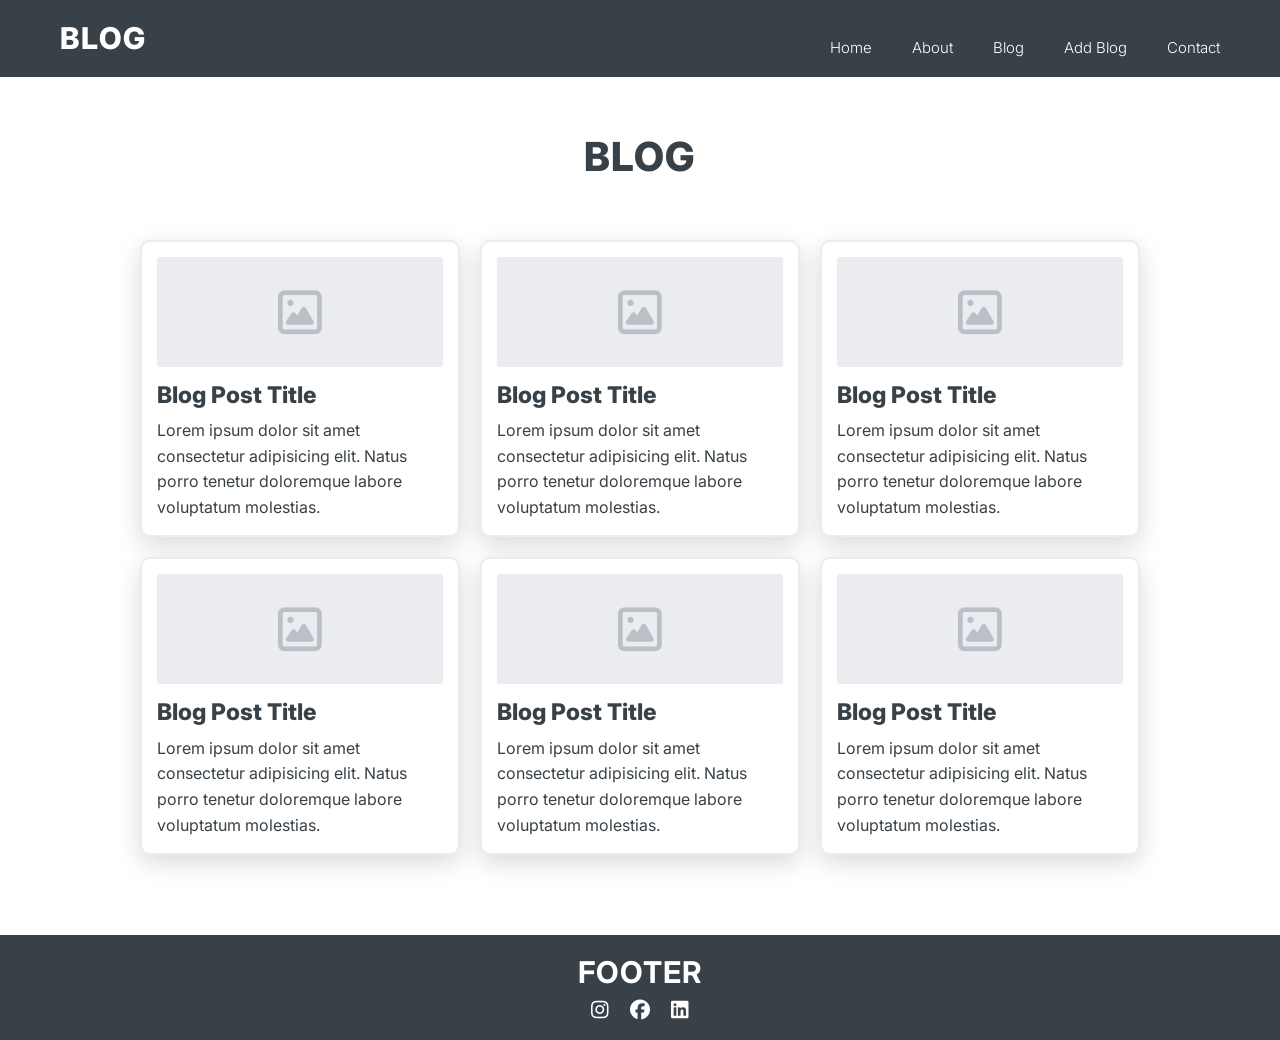
<file: index.html>
<!DOCTYPE html>
<html lang="en">

<head>
    <meta charset="UTF-8">
    <meta name="viewport" content="width=device-width, initial-scale=1.0">
    <title>BLOG</title>
    <!-- Font Awesome Library -->
    <link rel="stylesheet" href="css/all.min.css">
    <!-- Google Fonts -->
    <link rel="preconnect" href="https://fonts.googleapis.com">
    <link rel="preconnect" href="https://fonts.gstatic.com" crossorigin>
    <link
        href="https://fonts.googleapis.com/css2?family=Inter:ital,opsz,wght@0,14..32,100..900;1,14..32,100..900&display=swap"
        rel="stylesheet">
    <!-- Render All Elements Normally -->
    <link rel="stylesheet" href="css/normalize.css">
    <!-- Main CSS File -->
    <link rel="stylesheet" href="css/master.css">
</head>

<body>
    <!-- Start Header -->
    <header>
        <div class="logo">BLOG</div>
            <nav>
                <i class="fa-solid fa-bars"></i>
                <ul>
                    <li><a href="#home">Home</a></li>
                    <li><a href="#about">About</a></li>
                    <li><a href="#blog">Blog</a></li>
                    <li><a href="add-blog.html">Add Blog</a></li>
                    <li><a href="#contact">Contact</a></li>
                </ul>
            </nav>
    </header>
    <!-- End Header -->

    <!-- Start Main -->
    <main class="blog" id="blog">
        <h1 class="heading">BLOG</h1>
        <div class="cards" id="cards-container">
            <div class="card">
                <div class="image-placeholder">
                    <i class="fa-regular fa-image"></i>
                </div>
                <div class="info">
                    <h3>Blog Post title</h3>
                    <p>Lorem ipsum dolor sit amet consectetur adipisicing elit. Natus porro tenetur doloremque
                        labore voluptatum molestias.</p>
                </div>
            </div>
            <div class="card">
                <div class="image-placeholder">
                    <i class="fa-regular fa-image"></i>
                </div>
                <div class="info">
                    <h3>Blog Post title</h3>
                    <p>Lorem ipsum dolor sit amet consectetur adipisicing elit. Natus porro tenetur doloremque
                        labore voluptatum molestias.</p>
                </div>
            </div>
            <div class="card">
                <div class="image-placeholder">
                    <i class="fa-regular fa-image"></i>
                </div>
                <div class="info">
                    <h3>Blog Post title</h3>
                    <p>Lorem ipsum dolor sit amet consectetur adipisicing elit. Natus porro tenetur doloremque
                        labore voluptatum molestias.</p>
                </div>
            </div>
            <div class="card">
                <div class="image-placeholder">
                    <i class="fa-regular fa-image"></i>
                </div>
                <div class="info">
                    <h3>Blog Post title</h3>
                    <p>Lorem ipsum dolor sit amet consectetur adipisicing elit. Natus porro tenetur doloremque
                        labore voluptatum molestias.</p>
                </div>
            </div>
            <div class="card">
                <div class="image-placeholder">
                    <i class="fa-regular fa-image"></i>
                </div>
                <div class="info">
                    <h3>Blog Post title</h3>
                    <p>Lorem ipsum dolor sit amet consectetur adipisicing elit. Natus porro tenetur doloremque
                        labore voluptatum molestias.</p>
                </div>
            </div>
            <div class="card">
                <div class="image-placeholder">
                    <i class="fa-regular fa-image"></i>
                </div>
                <div class="info">
                    <h3>Blog Post title</h3>
                    <p>Lorem ipsum dolor sit amet consectetur adipisicing elit. Natus porro tenetur doloremque
                        labore voluptatum molestias.</p>
                </div>
            </div>
        </div>
    </main>
    <!-- End Main -->
    <!-- Start Delete Confirmation Modal -->
    <div class="modal-overlay" id="delete-modal">
        <div class="modal">
            <div class="modal-icon">
                <i class="fa-solid fa-triangle-exclamation"></i>
            </div>
            <h2>Delete Blog Post?</h2>
            <p>You are about to permanently delete <strong id="modal-blog-title"></strong>. This action cannot be undone.</p>
            <div class="modal-actions">
                <button id="modal-confirm-btn">
                    <i class="fa-solid fa-trash"></i> Yes, Delete
                </button>
                <button id="modal-cancel-btn">
                    I Changed My Mind
                </button>
            </div>
        </div>
    </div>
    <!-- End Delete Confirmation Modal -->
    <!-- Start Blog Detail Modal -->
    <div class="modal-overlay" id="detail-modal">
        <div class="modal detail-modal">
            <button class="modal-close-btn" id="detail-modal-close">
                <i class="fa-solid fa-xmark"></i>
            </button>
            <div class="modal-icon">
                <i class="fa-regular fa-image"></i>
            </div>
            <h2 id="detail-modal-title"></h2>
            <p id="detail-modal-description"></p>
        </div>
    </div>
    <!-- End Blog Detail Modal -->
    <!-- Start Footer -->
    <footer id="contact">
        <h3>Footer</h3>
        <div class="social-links">
            <a href="https://www.instagram.com/" target="_blank"><i class="fa-brands fa-instagram"></i></a>
            <a href="https://www.facebook.com/" target="_blank"><i class="fa-brands fa-facebook"></i></a>
            <a href="https://www.linkedin.com/" target="_blank"><i class="fa-brands fa-linkedin"></i></a>
        </div>
    </footer>
    <!-- End Footer -->
     <script src="main.js"></script>
</body>
</html>
</file>
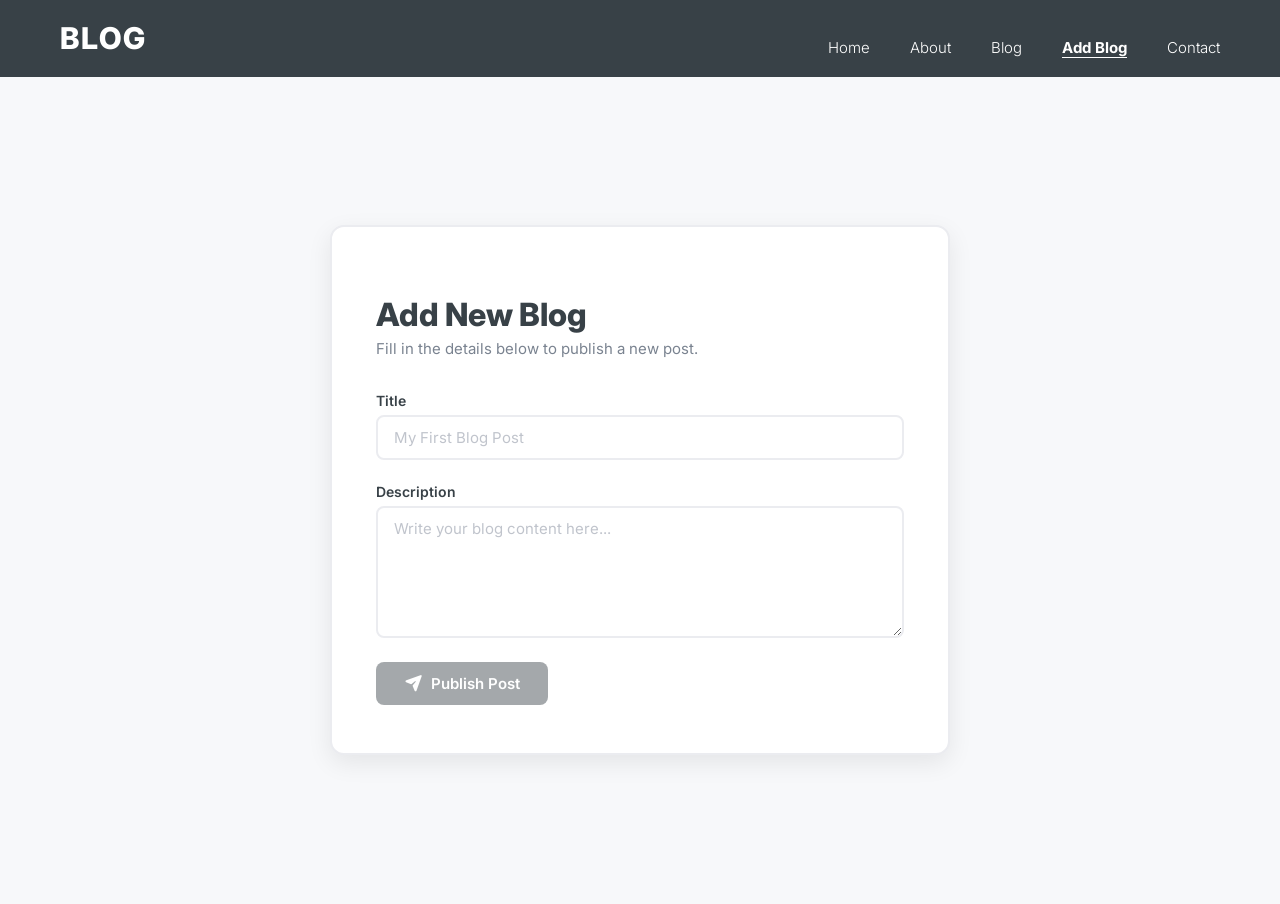
<file: add-blog.html>
<!DOCTYPE html>
<html lang="en">

<head>
    <meta charset="UTF-8">
    <meta name="viewport" content="width=device-width, initial-scale=1.0">
    <title>Add New Blog</title>
    <!-- Font Awesome Library -->
    <link rel="stylesheet" href="css/all.min.css">
    <!-- Google Fonts -->
    <link rel="preconnect" href="https://fonts.googleapis.com">
    <link rel="preconnect" href="https://fonts.gstatic.com" crossorigin>
    <link
        href="https://fonts.googleapis.com/css2?family=Inter:ital,opsz,wght@0,14..32,100..900;1,14..32,100..900&display=swap"
        rel="stylesheet">
    <!-- Render All Elements Normally -->
    <link rel="stylesheet" href="css/normalize.css">
    <!-- Main CSS File-->
    <link rel="stylesheet" href="css/master.css">
</head>

<body>

    <!-- Header -->
    <header>
        <div class="logo">BLOG</div>
        <nav>
            <i class="fa-solid fa-bars"></i>
            <ul>
                <li><a href="index.html">Home</a></li>
                <li><a href="index.html#about">About</a></li>
                <li><a href="index.html#blog">Blog</a></li>
                <li><a href="add-blog.html" class="active-link">Add Blog</a></li>
                <li><a href="index.html#contact">Contact</a></li>
            </ul>
        </nav>
    </header>

    <!-- Add Blog Section -->
    <section class="add-blog-section">
        <div class="add-blog-inner">

            <div class="add-blog-header">
                <h1 class="add-blog-title">Add New Blog</h1>
                <p class="add-blog-subtitle">Fill in the details below to publish a new post.</p>
            </div>

            <form class="blog-form" id="blog-form" novalidate>

                <!-- Title -->
                <div class="form-group">
                    <label for="form-title">Title</label>
                    <input
                        type="text"
                        id="form-title"
                        name="title"
                        placeholder="My First Blog Post"
                        autocomplete="off"
                    />
                    <span class="field-error" id="title-error"></span>
                </div>

                <!-- Description -->
                <div class="form-group">
                    <label for="form-description">Description</label>
                    <textarea
                        id="form-description"
                        name="description"
                        placeholder="Write your blog content here..."
                        rows="6"
                    ></textarea>
                    <span class="field-error" id="description-error"></span>
                </div>

                <!-- Submit -->
                <button type="submit" id="form-submit-btn" disabled>
                    <i class="fa-solid fa-paper-plane"></i> Publish Post
                </button>

            </form>

        </div>
    </section>

    <script src="add-blog.js"></script>

</body>
</html>
</file>
<file: css/master.css>
/* Start Variables */
:root {
    --main-color: #384147;
    --secondary-color: #fff;
    --transition-duration: 0.3s;
}
/* End Variables */

/* Start Global Rules */
* {
    margin: 0;
    padding: 0;
    box-sizing: border-box;
}

html {
    scroll-behavior: smooth;
}

body {
    font-family: "Inter", sans-serif;
}
/* End Global Rules */

/* Start Header */
header {
    padding: 20px 60px;
    background-color: var(--main-color);
    display: flex;
    justify-content: space-between;
    align-items: center;
    color: var(--secondary-color);
}

header .logo {
    text-transform: uppercase;
    font-size: 30px;
    font-weight: 800;
    letter-spacing: 2px;
}

header nav {
    position: relative;
}

header nav i {
    visibility: hidden;
    color: var(--secondary-color);
}

header nav ul {
    list-style: none;
    display: flex;
    gap: 40px;
}

header nav ul a {
    text-decoration: none;
    color: var(--secondary-color);
    font-size: 15px;
    font-weight: 300;
    text-transform: capitalize;
}

/* Small */
@media (max-width: 768px) {
    header nav i {
        visibility: visible;
        font-size: 25px;
    }

    header nav ul {
        margin: 0;
        padding: 0;
        background-color: var(--main-color);
        position: absolute;
        right: 0;
        min-width: 200px;
        top: calc(100% + 20px);
        display: none;
        z-index: 1;
    }

    header nav ul::before {
        content: " ";
        border-width: 10px;
        border-style: solid;
        border-color: transparent transparent var(--secondary-color) transparent;
        position: absolute;
        right: 5px;
        top: -20px;
    }

    header nav ul li a {
        display: block;
        padding: 15px;
        text-decoration: none;
        color: var(--secondary-color);
        transition: 0.3s;
    }

    header nav ul li:not(:last-child) a {
        border-bottom: 1px solid var(--secondary-color);
    }

    header nav ul li a:hover {
        padding-left: 25px;
    }

    header nav:hover ul {
        display: block;
    }
}
/* End Header */

/* Start Blog */
.blog {
    padding-top: 30px;
    padding-bottom: 60px;
    background-color: var(--secondary-color);
    min-height: calc(100vh - 73px); 
}

.blog .heading {
    text-align: center;
    color: var(--main-color);
    font-size: 40px;
    letter-spacing: 1px;
    font-weight: 800;
    margin-bottom: 60px;
}

.blog .cards {
    margin: 20px;
    display: grid;
    grid-template-columns: repeat(3, 320px);
    gap: 20px;
    justify-content: center;
}

/* Medium */
@media (max-width: 992px) {
    .blog .cards {
        grid-template-columns: repeat(2, 1fr);
    }
}

/* Small */
@media (max-width: 768px) {
    .blog .cards {
        grid-template-columns: repeat(1, 1fr);
    }
}

.blog .cards .card {
    background-color: var(--secondary-color);
    border: 2px solid #EBECF0;
    border-radius: 10px;
    padding: 15px;
    box-shadow: 0 8px 25px rgba(0, 0, 0, 0.15);
    display: flex;
    flex-direction: column;
    position: relative;
}

.blog .cards .card:hover {
    border-color: #384147;
    transition: border-color 0.3s;
}

.blog .cards .card .image-placeholder {
    background-color: #EBECF0;
    border-radius: 3px;
    text-align: center;
    padding: 30px;
}

.blog .cards .card .image-placeholder i {
    color: #BCBFC7;
    font-size: 50px;
}

.blog .cards .card .info {
    margin: 15px 0 0;
    color: var(--main-color);
    flex: 1;
}

.blog .cards .card .info h3 {
    font-weight: 800;
    font-size: 23px;
    margin-bottom: 10px; 
    text-transform: capitalize;
    overflow: hidden;
}

.blog .cards .card .info p {
    line-height: 1.6;
    font-size: 16px;
    overflow: hidden;
}

.blog .cards .card .delete-btn {
    position: absolute;
    bottom: 15px;
    right: 15px;
    background: transparent;
    border: 1.5px solid #f0b8b8;
    color: #e05c5c;
    border-radius: 6px;
    width: 34px;
    height: 34px;
    display: flex;
    align-items: center;
    justify-content: center;
    cursor: pointer;
    transition: background-color 0.3s, color 0.3s;
}

.blog .cards .card .delete-btn:hover {
    background-color: #e05c5c;
    color: #fff;
}

/* When blog section is empty */
.empty-state {
    grid-column: 1 / -1;
    text-align: center;
    padding: 60px 20px;
    color: #7a8390;
}

.empty-state i {
    font-size: 48px;
    margin-bottom: 16px;
    display: block;
    opacity: 0.4;
}

.empty-state p {
    font-size: 18px;
}
/* End Blog */

/* Start Delete Confirmation Modal */
.modal-overlay {
    position: fixed;
    inset: 0;
    background-color: rgba(0, 0, 0, 0.55);
    display: flex;
    align-items: center;
    justify-content: center;
    z-index: 1000;
    padding: 20px;
    opacity: 0;
    visibility: hidden;
    transition: opacity 0.3s, visibility 0.3s;
}

.modal-overlay.active {
    opacity: 1;
    visibility: visible;
}

.modal {
    background-color: #fff;
    border-radius: 14px;
    padding: 40px 36px;
    max-width: 440px;
    width: 100%;
    text-align: center;
    box-shadow: 0 20px 60px rgba(0, 0, 0, 0.35);
    transform: translateY(20px);
    transition: transform 0.3s;
}

.modal-overlay.active .modal {
    transform: translateY(0);
}

.modal .modal-icon {
    width: 64px;
    height: 64px;
    background-color: #fff4f4;
    border-radius: 50%;
    display: flex;
    align-items: center;
    justify-content: center;
    margin: 0 auto 20px;
}

.modal .modal-icon i {
    font-size: 28px;
    color: #e05c5c;
}

.modal h2 {
    font-size: 22px;
    font-weight: 800;
    color: #384147;
    margin-bottom: 12px;
}

.modal p {
    font-size: 15px;
    line-height: 1.6;
    color: #7a8390;
    margin-bottom: 28px;
}

.modal p strong {
    color: #384147;
    font-weight: 600;
}

.modal .modal-actions {
    display: flex;
    flex-direction: column;
    gap: 12px;
}

#modal-confirm-btn {
    display: inline-flex;
    align-items: center;
    justify-content: center;
    gap: 8px;
    padding: 12px 24px;
    background-color: #e05c5c;
    color: #fff;
    border: none;
    border-radius: 8px;
    font-size: 15px;
    font-weight: 600;
    font-family: "Inter", sans-serif;
    cursor: pointer;
    transition: background-color 0.3s;
}

#modal-confirm-btn:hover:not(:disabled) {
    background-color: #c94a4a;
}

#modal-confirm-btn:disabled {
    opacity: 0.5;
    cursor: not-allowed;
}

#modal-cancel-btn {
    display: inline-flex;
    align-items: center;
    justify-content: center;
    padding: 12px 24px;
    background-color: transparent;
    color: #384147;
    border: 2px solid #EBECF0;
    border-radius: 8px;
    font-size: 15px;
    font-weight: 600;
    font-family: "Inter", sans-serif;
    cursor: pointer;
    transition: background-color 0.3s;
}

#modal-cancel-btn:hover {
    background-color: #EBECF0;
}

body.modal-open {
    overflow: hidden;
}
/* End Delete Confirmation Modal */

/* Start Blog Detail Modal */
.detail-modal {
    max-width: 560px;
    position: relative;
    text-align: left;
    max-height: 80vh;       
    overflow-y: auto; 
    overflow-x: hidden;  
    word-break: break-word; 
}

.detail-modal .modal-icon {
    background-color: #f0f2f4;
}

.detail-modal .modal-icon i {
    color: #384147;
    font-size: 28px;
}

.detail-modal h2 {
    font-size: 24px;
    margin-bottom: 16px;
    line-height: 1.3;
}

.detail-modal p {
    font-size: 15px;
    line-height: 1.8;
    color: #7a8390;
    margin-bottom: 0;       
}

.modal-close-btn {
    position: absolute;
    top: 16px;
    right: 16px;
    width: 32px;
    height: 32px;
    background: #f0f2f4;
    border: none;
    border-radius: 50%;
    display: flex;
    align-items: center;
    justify-content: center;
    cursor: pointer;
    color: #384147;
    font-size: 16px;
    transition: background-color 0.3s;
}

.modal-close-btn:hover {
    background-color: #EBECF0;
}

.blog .cards .card {
    cursor: pointer;
}

.blog .cards .card .delete-btn {
    cursor: pointer;        
}
/* End Blog Detail Modal */

/* Start Footer */
footer {
    background-color: var(--main-color);
    color: var(--secondary-color);
    padding: 20px 10px;
    text-align: center;
}

footer h3 {
    font-size: 30px;
    font-weight: 700;
    text-transform: uppercase;
    letter-spacing: 1px;
}

footer .social-links {
    display: flex;
    justify-content: center;
    gap: 15px;
    margin-top: 10px;
}

footer .social-links i{
    color: var(--secondary-color);
    font-size: 20px;
}
/* End Footer */

header nav ul a.active-link {
    font-weight: 700;
    text-decoration: underline;
    text-underline-offset: 4px;
}

/* Add Blog Section */
.add-blog-section {
    min-height: calc(100vh - 73px); /* fill the screen below header */
    background-color: #f7f8fa;
    display: flex;
    align-items: center;
    justify-content: center;
    padding: 60px 20px;
}

.add-blog-inner {
    background-color: #fff;
    border-radius: 14px;
    border: 2px solid #EBECF0;
    box-shadow: 0 8px 25px rgba(0, 0, 0, 0.08);
    padding: 48px 44px;
    width: 100%;
    max-width: 620px;
}

@media (max-width: 768px) {
    .add-blog-inner {
        padding: 32px 24px;
    }
}

.add-blog-title {
    font-size: 32px;
    font-weight: 800;
    color: #384147;
    margin-bottom: 6px;
}

.add-blog-subtitle {
    font-size: 15px;
    color: #7a8390;
    margin-bottom: 36px;
}

/* Form */
.blog-form {
    display: flex;
    flex-direction: column;
    gap: 24px;
}

.form-group {
    display: flex;
    flex-direction: column;
    gap: 6px;
}

.form-group label {
    font-size: 14px;
    font-weight: 600;
    color: #384147;
}

.form-group input,
.form-group textarea {
    font-family: "Inter", sans-serif;
    font-size: 15px;
    color: #384147;
    background-color: #fff;
    border: 2px solid #EBECF0;
    border-radius: 8px;
    padding: 12px 16px;
    outline: none;
    resize: vertical;
    transition: border-color 0.3s, box-shadow 0.3s;
}

.form-group input::placeholder,
.form-group textarea::placeholder {
    color: #c0c4cc;
}

.form-group input:focus,
.form-group textarea:focus {
    border-color: #384147;
    box-shadow: 0 0 0 3px rgba(56, 65, 71, 0.1);
}

.form-group input.invalid,
.form-group textarea.invalid {
    border-color: #e05c5c;
    box-shadow: 0 0 0 3px rgba(224, 92, 92, 0.1);
}

.field-error {
    font-size: 13px;
    font-weight: 500;
    color: #e05c5c;
    display: none;
}

.field-error.visible {
    display: block;
}

/* Submit button */
#form-submit-btn {
    display: inline-flex;
    align-items: center;
    justify-content: center;
    gap: 8px;
    align-self: flex-start;
    padding: 13px 28px;
    background-color: #384147;
    color: #fff;
    border: none;
    border-radius: 8px;
    font-size: 15px;
    font-weight: 600;
    font-family: "Inter", sans-serif;
    cursor: pointer;
    transition: background-color 0.3s, transform 0.3s;
}

#form-submit-btn:hover:not(:disabled) {
    background-color: #2b3338;
    transform: translateY(-2px);
}

#form-submit-btn:disabled {
    opacity: 0.45;
    cursor: not-allowed;
    transform: none;
}
</file>
